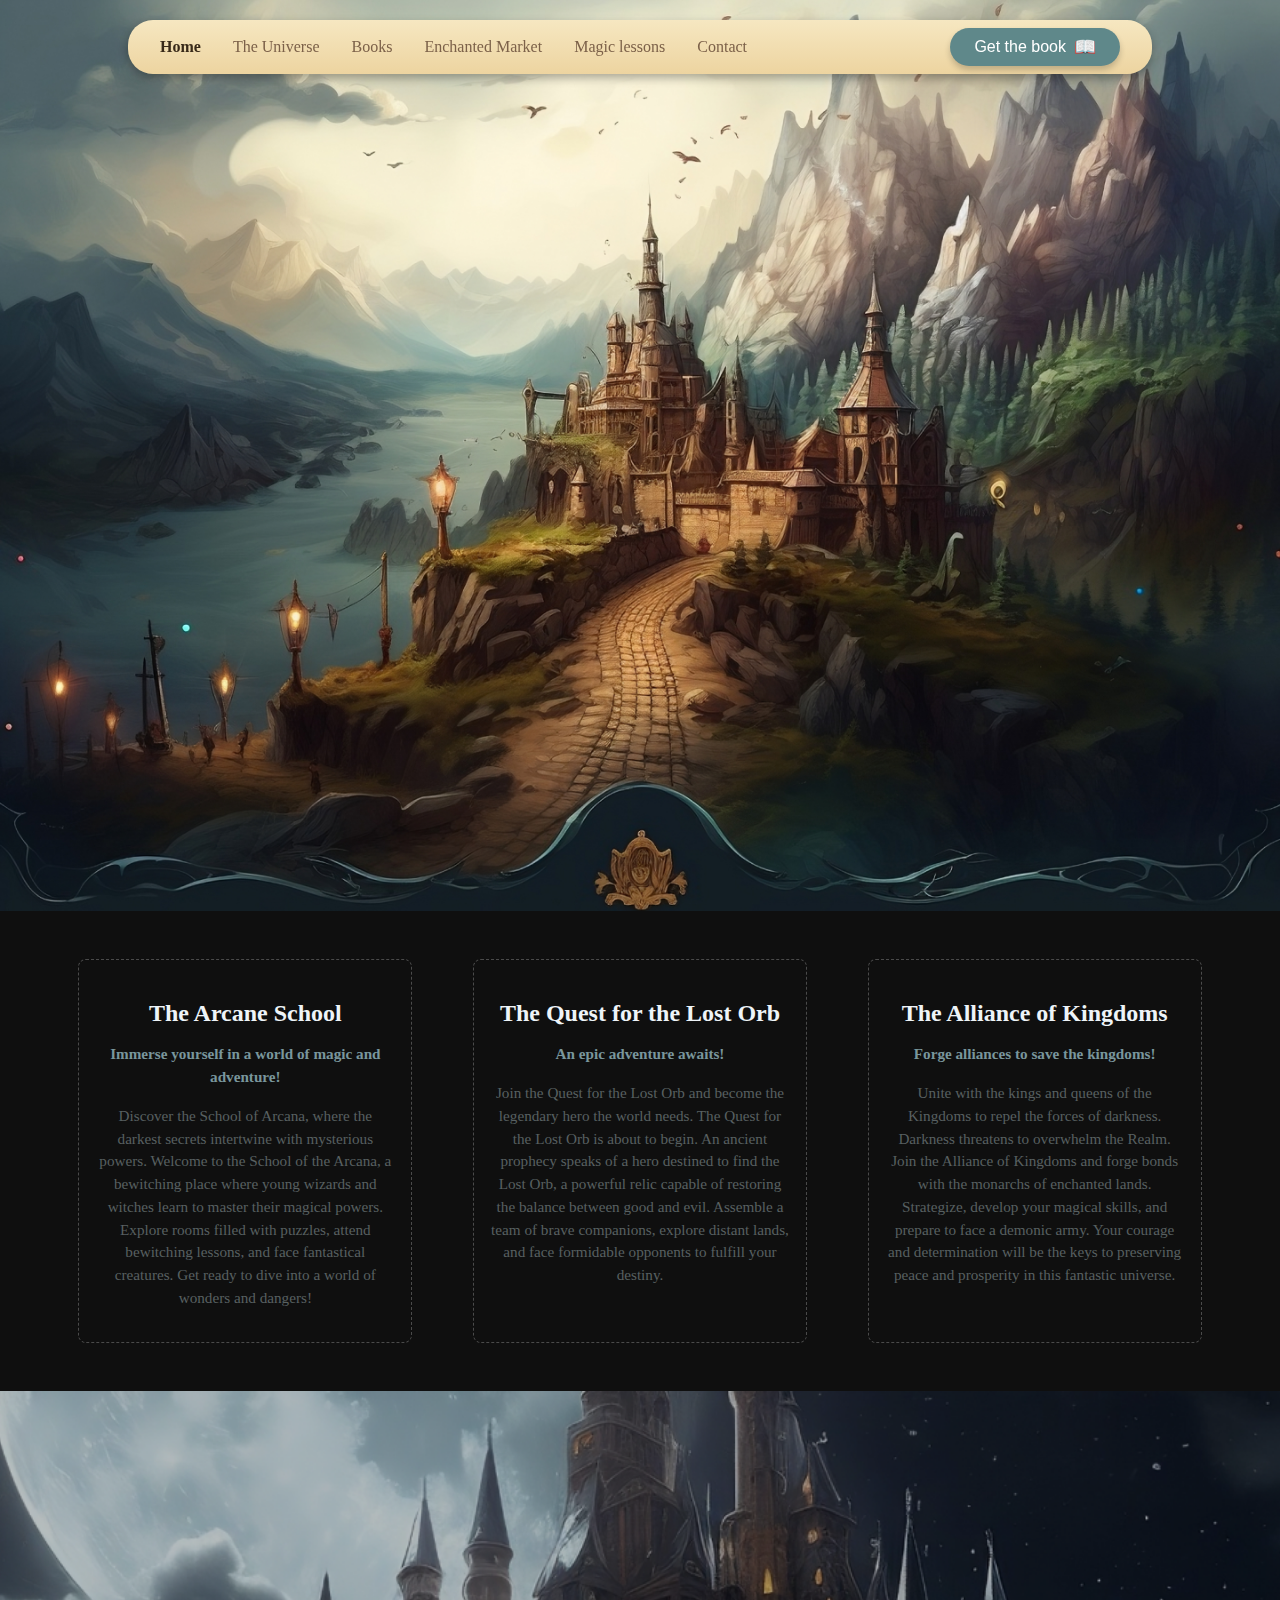
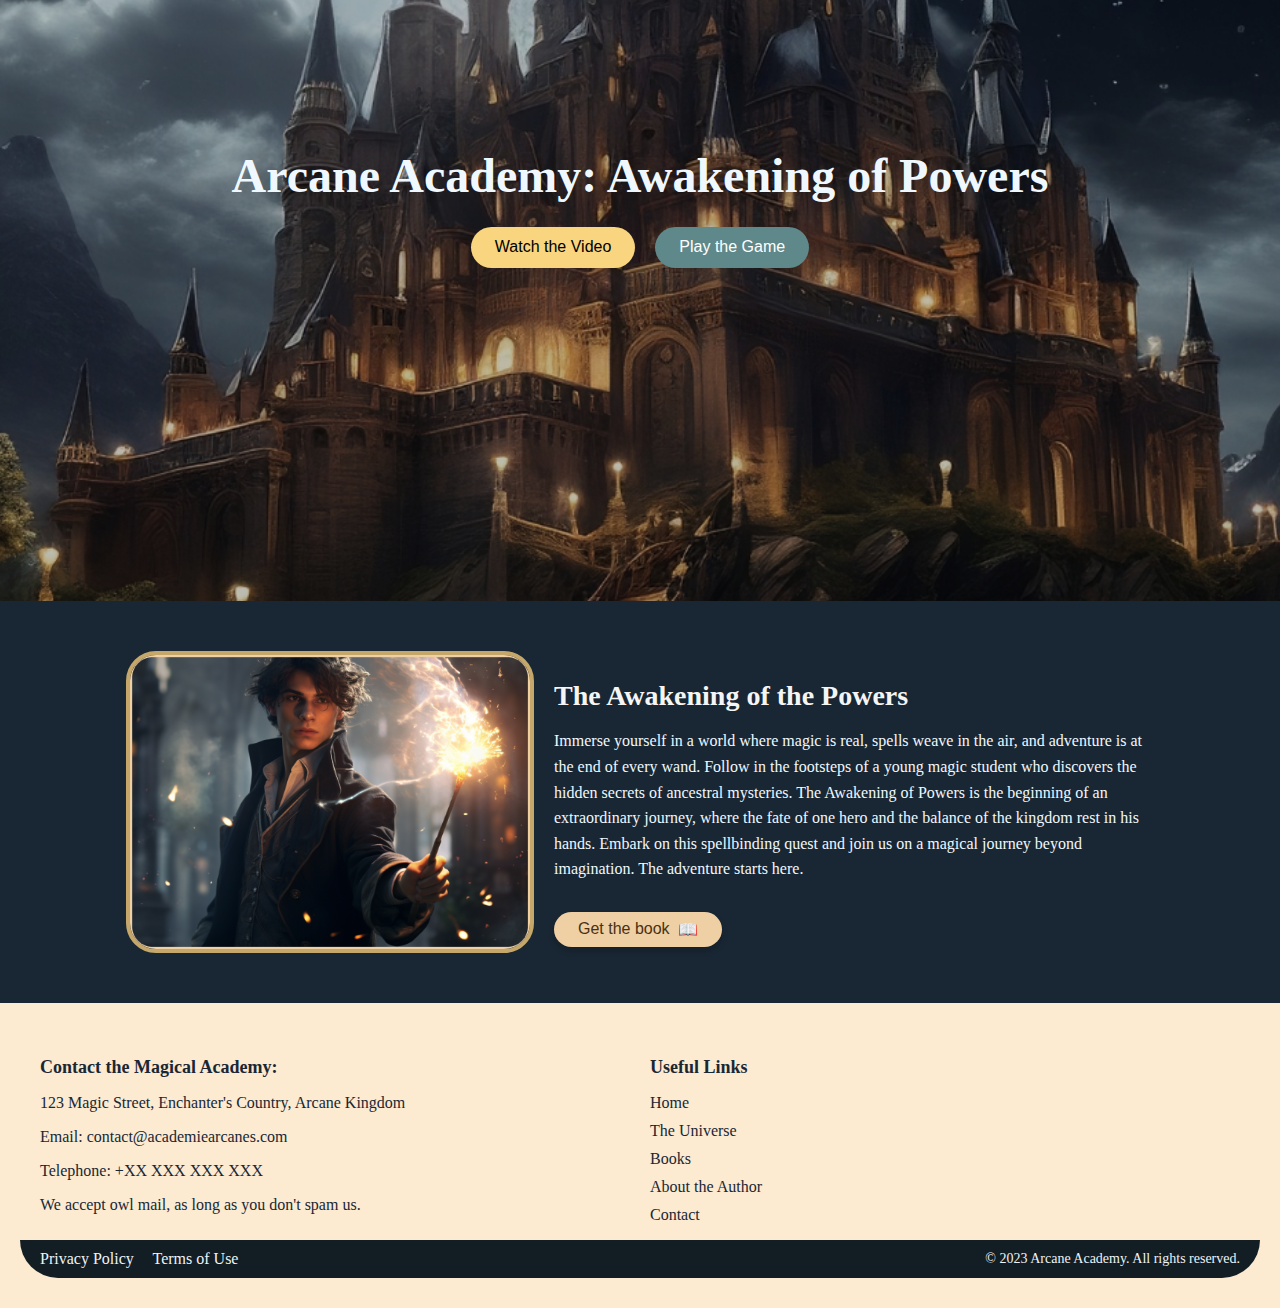
<file: Session6/index.html>
<!DOCTYPE html>
<html lang="en">
<head>
  <meta charset="UTF-8" />
  <meta name="viewport" content="width=device-width, initial-scale=1.0" />
  <title>Arcane Academy</title>
  <link rel="stylesheet" href="style.css">
 </head>
<body>
    <img src="./media/Hero.png" alt="hero-section">
  <!-- Navigation Bar -->
  <nav class="navbar">
    <ul class="nav-links">
      <li><a href="#" class="active">Home</a></li>
      <li><a href="#">The Universe</a></li>
      <li><a href="#">Books</a></li>
      <li><a href="#">Enchanted Market</a></li>
      <li><a href="#">Magic lessons</a></li>
      <li><a href="#">Contact</a></li>
    </ul>
    <button class="book-btn">
      Get the book
      <span class="icon">&#128214;</span> <!-- Unicode for book icon -->
    </button>
  </nav>
<!-- Highlight Section -->
<section class="highlight-section">
    <div class="highlight-box">
      <h3>The Arcane School</h3>
      <p>Immerse yourself in a world of magic and adventure!</p>
      <p style="color: #586061;fon">
        Discover the School of Arcana, where the darkest secrets intertwine with mysterious powers.
        Welcome to the School of the Arcana, a bewitching place where young wizards and witches learn to master their magical powers. 
        Explore rooms filled with puzzles, attend bewitching lessons, and face fantastical creatures. 
        Get ready to dive into a world of wonders and dangers!
      </p>
    </div>
    <div class="highlight-box">
      <h3>The Quest for the Lost Orb</h3>
      <p>An epic adventure awaits!</p>
      <p style="color: #586061;">
        Join the Quest for the Lost Orb and become the legendary hero the world needs. 
        The Quest for the Lost Orb is about to begin. An ancient prophecy speaks of a hero destined to find the Lost Orb, 
        a powerful relic capable of restoring the balance between good and evil. Assemble a team of brave companions, explore distant lands, 
        and face formidable opponents to fulfill your destiny.
      </p>
    </div>
    <div class="highlight-box">
      <h3>The Alliance of Kingdoms</h3>
      <p>Forge alliances to save the kingdoms!</p>
      <p style="color: #586061;">
        Unite with the kings and queens of the Kingdoms to repel the forces of darkness. Darkness threatens to overwhelm the Realm. 
        Join the Alliance of Kingdoms and forge bonds with the monarchs of enchanted lands. Strategize, develop your magical skills, 
        and prepare to face a demonic army. Your courage and determination will be the keys to preserving peace and prosperity in this fantastic universe.
      </p>
    </div>
  </section>
  
  <!-- Hero Section -->
  <header class="hero-section">
    <div class="hero-content">
      <h1 style="color: aliceblue;">Arcane Academy: Awakening of Powers</h1>
      <button class="watch-btn">Watch the Video</button>
      <button class="play-btn">Play the Game</button>
    </div>
  </header>

<!-- Story Section -->
<section class="story-section">
    <div class="story-container">
      <div class="story-image">
        <img src="./media/anthomkii_a_magician_student_who_send_a_spell_with_his_magical__6aa168b9-50d1-49bd-a934-2161c3bda70a 1.png" alt="Magician">
      </div>
      <div class="story-content">
        <h2>The Awakening of the Powers</h2>
        <p style="color: aliceblue;">
          Immerse yourself in a world where magic is real, spells weave in the air, and adventure is at the end of every wand. 
          Follow in the footsteps of a young magic student who discovers the hidden secrets of ancestral mysteries. 
          The Awakening of Powers is the beginning of an extraordinary journey, where the fate of one hero and the balance of the kingdom rest in his hands. 
          Embark on this spellbinding quest and join us on a magical journey beyond imagination. The adventure starts here.
        </p>
        <button class="story-get-button">
            Get the book
        <span class="icon">&#128214;</span> <!-- Unicode for book icon -->
    </button>
      </div>
    </div>
  </section>

  <!-- Footer Section -->
  <footer class="footer-section">
    <div class="footer-container">
      <!-- Contact Information -->
      <div class="footer-contact">
        <h4>Contact the Magical Academy:</h4>
        <p>123 Magic Street, Enchanter's Country, Arcane Kingdom</p>
        <p>Email: contact@academiearcanes.com</p>
        <p>Telephone: +XX XXX XXX XXX</p>
        <p>We accept owl mail, as long as you don't spam us.</p>
      </div>

      <!-- Useful Links -->
      <div class="footer-links">
        <h4>Useful Links</h4>
        <ul>
          <li><a href="#">Home</a></li>
          <li><a href="#">The Universe</a></li>
          <li><a href="#">Books</a></li>
          <li><a href="#">About the Author</a></li>
          <li><a href="#">Contact</a></li>
        </ul>
      </div>
    </div>

    <!-- Footer Bottom -->
    <div class="footer-bottom">
        <div class="footer-bottom-left">
          <a href="#">Privacy Policy</a>
          <a href="#">Terms of Use</a>
        </div>
        <div class="footer-bottom-right">
          <p>© 2023 Arcane Academy. All rights reserved.</p>
        </div>
      </div>
    </footer>
  </body>
  </html>
</file>
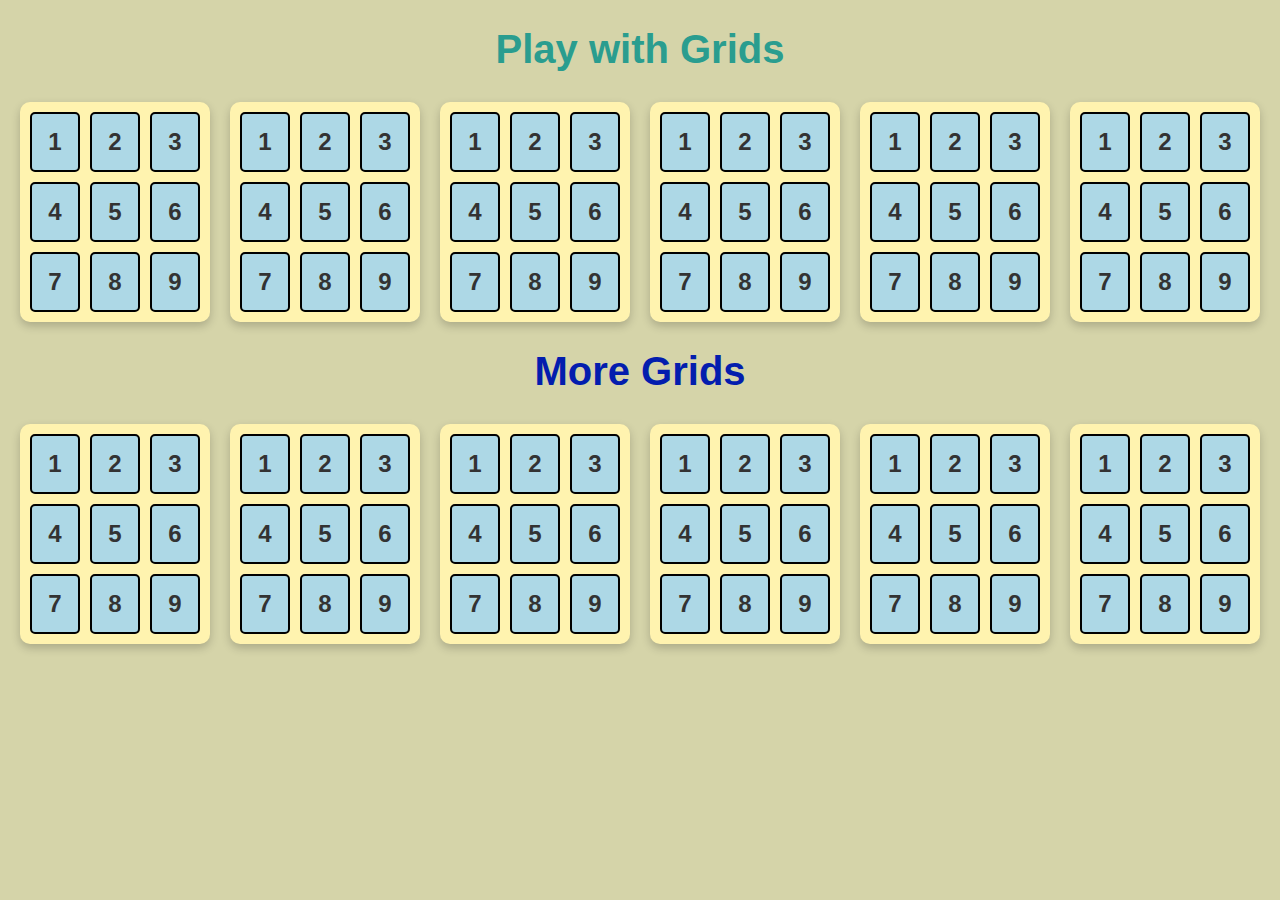
<file: Grids/grids.html>
<!DOCTYPE html>
<html lang="en">
<head>
  <meta charset="UTF-8">
  <meta name="viewport" content="width=device-width, initial-scale=1.0">
  <title>CSS Grids</title>
  <link rel="stylesheet" href="grids-style.css">
</head>
<body>
  <h1 class="heading">Play with Grids</h1>
  <div class="grids-container">
    <div class="container">
      <button class="item">1</button>
      <button class="item">2</button>
      <button class="item">3</button>
      <button class="item">4</button>
      <button class="item">5</button>
      <button class="item">6</button>
      <button class="item">7</button>
      <button class="item">8</button>
      <button class="item">9</button>
    </div>
    <div class="container">
      <button class="item">1</button>
      <button class="item">2</button>
      <button class="item">3</button>
      <button class="item">4</button>
      <button class="item">5</button>
      <button class="item">6</button>
      <button class="item">7</button>
      <button class="item">8</button>
      <button class="item">9</button>
    </div>
    <div class="container">
      <button class="item">1</button>
      <button class="item">2</button>
      <button class="item">3</button>
      <button class="item">4</button>
      <button class="item">5</button>
      <button class="item">6</button>
      <button class="item">7</button>
      <button class="item">8</button>
      <button class="item">9</button>
    </div>
    <div class="container">
        <button class="item">1</button>
        <button class="item">2</button>
        <button class="item">3</button>
        <button class="item">4</button>
        <button class="item">5</button>
        <button class="item">6</button>
        <button class="item">7</button>
        <button class="item">8</button>
        <button class="item">9</button>
    </div>
    <div class="container">
        <button class="item">1</button>
        <button class="item">2</button>
        <button class="item">3</button>
        <button class="item">4</button>
        <button class="item">5</button>
        <button class="item">6</button>
        <button class="item">7</button>
        <button class="item">8</button>
        <button class="item">9</button>
    </div>
    <div class="container">
        <button class="item">1</button>
        <button class="item">2</button>
        <button class="item">3</button>
        <button class="item">4</button>
        <button class="item">5</button>
        <button class="item">6</button>
        <button class="item">7</button>
        <button class="item">8</button>
        <button class="item">9</button>
    </div>
  </div>
  <h1 class="secondary-heading">More Grids</h1>
  <div class="grids-container">
    <div class="container">
      <button class="item">1</button>
      <button class="item">2</button>
      <button class="item">3</button>
      <button class="item">4</button>
      <button class="item">5</button>
      <button class="item">6</button>
      <button class="item">7</button>
      <button class="item">8</button>
      <button class="item">9</button>
    </div>
    <div class="container">
      <button class="item">1</button>
      <button class="item">2</button>
      <button class="item">3</button>
      <button class="item">4</button>
      <button class="item">5</button>
      <button class="item">6</button>
      <button class="item">7</button>
      <button class="item">8</button>
      <button class="item">9</button>
    </div>
    <div class="container">
      <button class="item">1</button>
      <button class="item">2</button>
      <button class="item">3</button>
      <button class="item">4</button>
      <button class="item">5</button>
      <button class="item">6</button>
      <button class="item">7</button>
      <button class="item">8</button>
      <button class="item">9</button>
    </div>
    <div class="container">
      <button class="item">1</button>
      <button class="item">2</button>
      <button class="item">3</button>
      <button class="item">4</button>
      <button class="item">5</button>
      <button class="item">6</button>
      <button class="item">7</button>
      <button class="item">8</button>
      <button class="item">9</button>
    </div>
    <div class="container">
      <button class="item">1</button>
      <button class="item">2</button>
      <button class="item">3</button>
      <button class="item">4</button>
      <button class="item">5</button>
      <button class="item">6</button>
      <button class="item">7</button>
      <button class="item">8</button>
      <button class="item">9</button>
    </div>
    <div class="container">
      <button class="item">1</button>
      <button class="item">2</button>
      <button class="item">3</button>
      <button class="item">4</button>
      <button class="item">5</button>
      <button class="item">6</button>
      <button class="item">7</button>
      <button class="item">8</button>
      <button class="item">9</button>
    </div>
  </div>
</body>
</html>
</file>
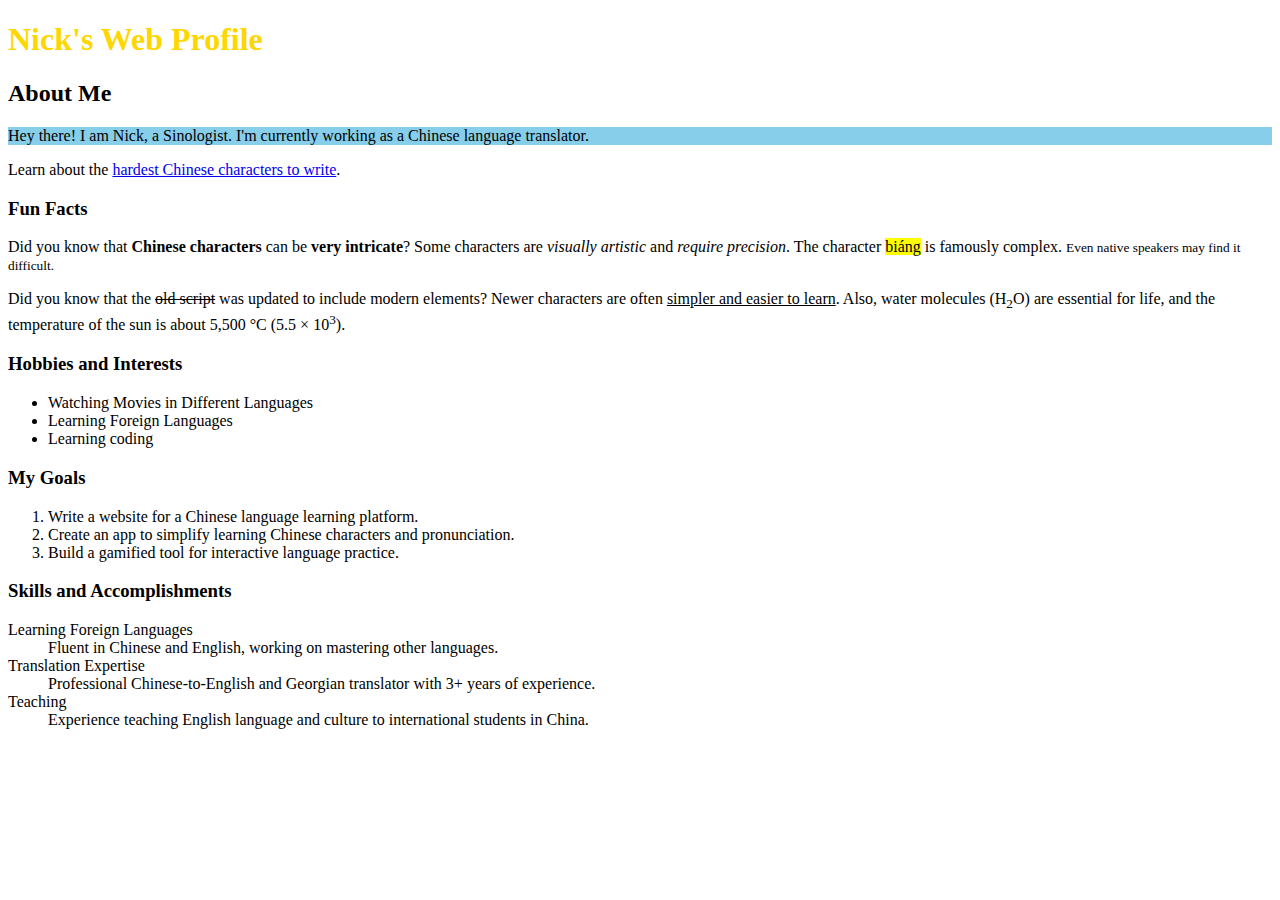
<file: Session2/profile.html>
<!DOCTYPE html>
<html lang="en">
<head>
    <meta charset="UTF-8">
    <meta name="viewport" content="width=device-width, initial-scale=1.0">
    <title>My Web Profile</title>
</head>
<body>
    <!-- Main heading displaying the name -->
    <h1 id="main-heading" style="color: gold;" title="Main Heading">Nick's Web Profile</h1>

    <!-- About Me Section -->
    <h2 id="about-me" name="about-section">About Me</h2>
    <div id="intro-content" class="about-section">
        <!-- Short introductory paragraph -->
        <p style="background-color: skyblue;">
            Hey there! I am Nick, a Sinologist. I'm currently working as a Chinese language translator.
        </p>
    </div>

    <!-- Hyperlink to an external website -->
    <p>
        Learn about the <a href="https://en.wikipedia.org/wiki/Chinese_characters" target="_blank" title="Hardest Chinese Characters to Write">hardest Chinese characters to write</a>.
    </p>

    <!-- Fun Facts Section -->
    <h3 id="fun-facts" title="Fun Facts">Fun Facts</h3>
    <p>
        Did you know that <b>Chinese characters</b> can be <strong>very intricate</strong>? 
        Some characters are <i>visually artistic</i> and <em>require precision</em>. 
        The character <mark>biáng</mark> is famously complex. 
        <small>Even native speakers may find it difficult.</small>
    </p>
    <p>
        Did you know that the <del>old script</del> was updated to include modern elements? 
        Newer characters are often <ins>simpler and easier to learn</ins>. 
        Also, water molecules (H<sub>2</sub>O) are essential for life, and the temperature of the sun is about 5,500 °C (5.5 × 10<sup>3</sup>).
    </p>

    <!-- Hobbies and Interests as Unordered List -->
    <h3 id="hobbies" title="Hobbies and Interests">Hobbies and Interests</h3>
    <ul>
        <li>Watching Movies in Different Languages</li>
        <li>Learning Foreign Languages</li>
        <li>Learning coding</li>
    </ul>

    <!-- Goals as Ordered List -->
    <h3 id="goals" title="My Goals">My Goals</h3>
    <ol>
        <li>Write a website for a Chinese language learning platform.</li>
        <li>Create an app to simplify learning Chinese characters and pronunciation.</li>
        <li>Build a gamified tool for interactive language practice.</li>
    </ol>

    <!-- Skills and Accomplishments as Description List -->
    <h3 id="skills" title="Skills and Accomplishments">Skills and Accomplishments</h3>
    <dl>
        <dt>Learning Foreign Languages</dt>
        <dd>Fluent in Chinese and English, working on mastering other languages.</dd>
        <dt>Translation Expertise</dt>
        <dd>Professional Chinese-to-English and Georgian translator with 3+ years of experience.</dd>
        <dt>Teaching</dt>
        <dd>Experience teaching English language and culture to international students in China.</dd>
    </dl>

    <!-- Comments to explain the purpose of sections -->
    <!-- The main heading introduces the profile -->
    <!-- The "About Me" section provides a brief overview -->
    <!-- The "Fun Facts" section showcases text formatting capabilities -->
    <!-- The lists describe hobbies, goals, and skills -->
</body>
</html>
</file>
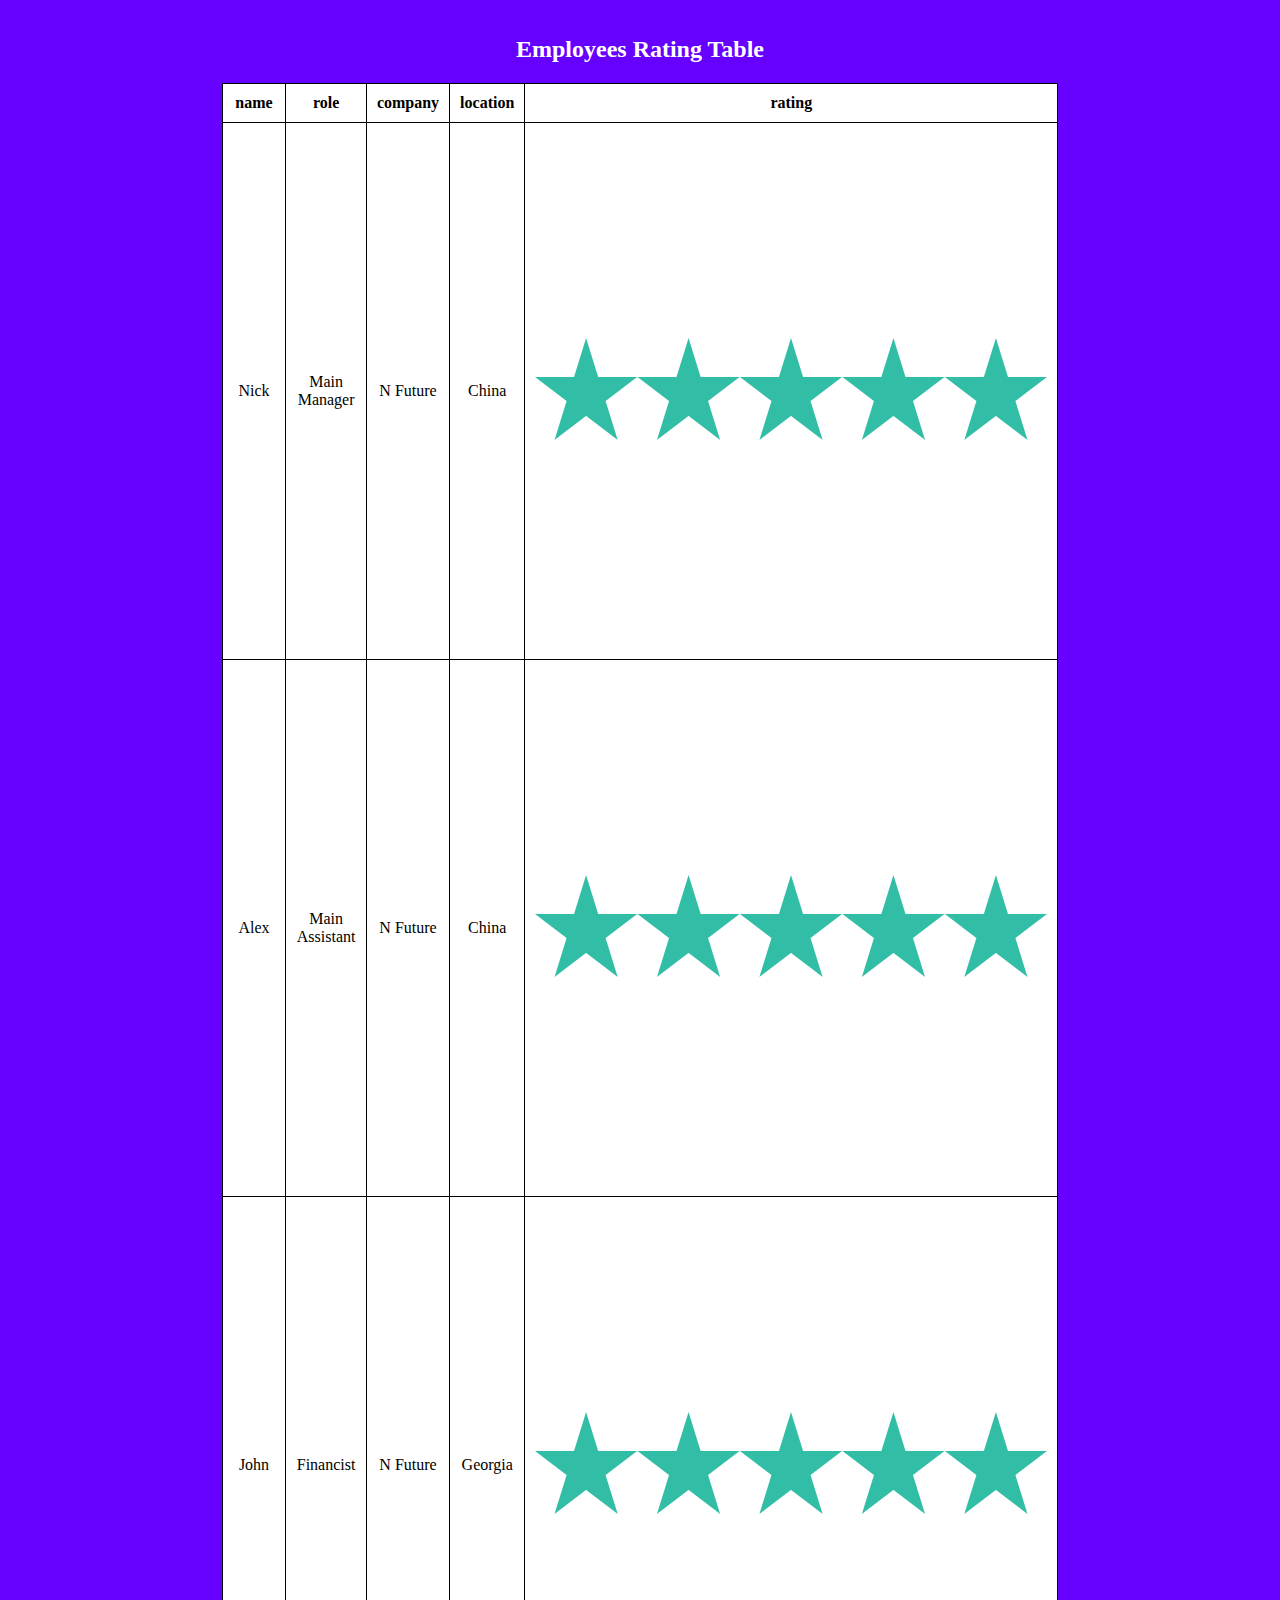
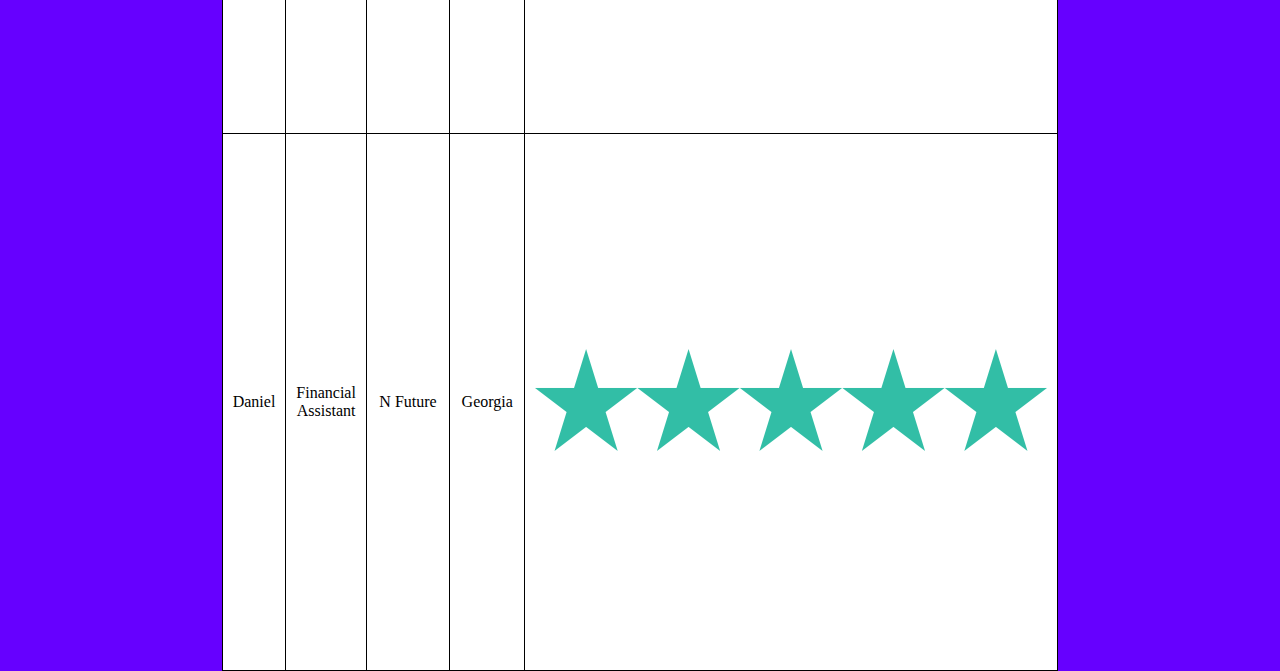
<file: Session4/Tables.html>
<!DOCTYPE html>
<html lang="en">
<head>
    <meta charset="UTF-8">
    <meta name="viewport" content="width=device-width, initial-scale=1.0">
    <title>HTML Tables</title>
    <style>
        body {
            background-color: rgb(102, 0, 255);
            display: flex;
            flex-direction: column; /* Arrange items in a column (vertical alignment) */
            justify-content: flex-start; /* Align items at the top */
            align-items: center; /* Center items horizontally */
            min-height: 100vh; /* Full viewport height */
            margin: 0; /* Remove default margin */
            padding-top: 20px; /* Add spacing from the top */
        }
        h1 {
            color: rgb(255, 255, 255);
            font-size: x-large;
            margin-bottom: 20px; /* Add spacing below the heading */
        }
        table {
            background-color: rgb(255, 255, 255);
            border-collapse: collapse;
            width: 50%;
        }
        th, td {
            border: 1px solid #000;
            padding: 10px;
            text-align: center;
        }
    </style>
</head>
<body>
    <h1> <strong>Employees Rating Table</strong></h1>
    <table>
        <thead>
            <tr>
                <th>name</th>
                <th>role</th>
                <th>company</th>
                <th>location</th>
                <th>rating</th>
            </tr>
        </thead>
        <tbody>
            <tr>
                <td>Nick</td>
                <td>Main Manager</td>
                <td>N Future</td>
                <td>China</td>
                <td><img src="../Media/stars-2.png" alt="rating stars"></td>
            </tr>
            <tr>
                <td>Alex</td>
                <td>Main Assistant</td>
                <td>N Future</td>
                <td>China</td>
                <td><img src="../Media/stars-2.png" alt="rating stars"></td>
            </tr>
            <tr>
                <td>John</td>
                <td>Financist</td>
                <td>N Future</td>
                <td>Georgia</td>
                <td><img src="../Media/stars-2.png" alt="rating stars"></td>
            </tr>
            <tr>
                <td>Daniel</td>
                <td>Financial Assistant</td>
                <td>N Future</td>
                <td>Georgia</td>
                <td><img src="../Media/stars-2.png" alt="rating stars"></td>
            </tr>
        </tbody>
    </table>
</body>
</html>
</file>
<file: Session6/style.css>
/* General Styles */
body {
    margin: 0;
    padding: 0;
  }
  body img {
    width: 100%; /* Makes the image span the entire width of the screen */
    height: auto; /* Maintains aspect ratio */
    display: block; /* Removes any space below the image */
}
  img {
    display: block;
    margin: 0;
    padding: 0;
}
  /* Navbar */
  .navbar {
    position: fixed; /* Fixes position at the top */
    top: 20px; /* Sticks to the top of the viewport */
    left: 50%; /* Centers horizontally */
    transform: translateX(-50%); /* Offset to center it perfectly */
    z-index: 1000; /* Higher stacking order to stay above everything */
    display: flex;
    justify-content: space-between;
    align-items: center;
    padding: 0.5rem 2rem;
    background: linear-gradient(180deg, #f6e7c1, #edd4a0);
    border-radius: 25px;
    box-shadow: 0 4px 10px rgba(0, 0, 0, 0.3);
    width: 960px;
  }
  
  .nav-links {
    display: flex;
    list-style: none;
    gap: 2rem;
    margin: 0;
    padding: 0;
  }
  
  .nav-links a {
    text-decoration: none;
    color: #7c6149;
    font-size: 16px;
    transition: 0.3s;
  }
  
  .nav-links a.active {
    font-weight: bold;
    color: #382918;
  }
  
  .nav-links a:hover {
    color: #3f2a1b;
  }
  
  /* Book Button */
  .book-btn {
    background: #5F888A;
    color: #fff;
    padding: 0.5rem 1.5rem;
    border: none;
    border-radius: 25px;
    display: flex;
    align-items: center;
    gap: 0.5rem;
    font-size: 16px;
    font-weight: 500;
    cursor: pointer;
    transition: 0.3s;
    box-shadow: 0 4px 6px rgba(0, 0, 0, 0.2);
  }
  
  .book-btn:hover {
    background: #6a8a8a;
  }
  
  .book-btn .icon {
    font-size: 18px;
  }
  .watch-btn {
    border-radius: 25px;
  }
  .play-btn {
    border-radius: 25px;
  }
  
  /* Responsive Design */
  @media (max-width: 768px) {
    .navbar {
      flex-direction: column;
      padding: 1rem;
      width: 100%;
    }
  
    .nav-links {
      flex-direction: column;
      align-items: center;
      gap: 1rem;
    }
  
    .book-btn {
      margin-top: 1rem;
    }
  }
  /* Highlight Section */
.highlight-section {
    display: flex;
    justify-content: space-around;
    padding: 3rem;
    background: #0f0f0f;
    color: #ffffff;
  }
  .highlight-box {
    text-align: center;
    max-width: 300px;
    padding: 1rem;
    border: 1px dashed #4a4a4a;
    border-radius: 8px;
  }
  
  .highlight-box h3 {
    font-size: 1.5rem;
    margin-bottom: 1rem;
    color: #EEF4F8;
  }
  
  .highlight-box p {
    font-size: 0.95rem;
    line-height: 1.5;
    margin-bottom: 1rem;
  }
  
  .highlight-box p:first-of-type {
    font-weight: bold;
    color: #79969C;
  }
  
  
  /* Hero Section */
  .hero-section {
    background: url('./media/Call\ To\ Action.png') no-repeat center center/cover;
    height: 90vh;
    display: flex;
    align-items: center;
    justify-content: center;
    text-align: center;
  }
  
  .hero-section h1 {
    font-size: 3rem;
    margin-bottom: 1rem;
  }
  
  .watch-btn, .play-btn {
    margin: 0.5rem;
    padding: 0.7rem 1.5rem;
    border: none;
    cursor: pointer;
    font-size: 1rem;
  }
  
  .watch-btn {
    background: #f8d57e;
  }
  
  .play-btn {
    background: #5F888A;
    color: #fff;
  }
  
/* Story Section */
.story-section {
    background-color: #192734;
    padding: 50px 20px;
  }
  
  .story-container {
    display: flex;
    align-items: center;
    justify-content: center;
    max-width: 1200px;
    margin: 0 auto;
    gap: 20px;
  }
  
  .story-image img {
    width: 100%;
    max-width: 400px;
    border-radius: 30px;
    border: 4px solid #c6a76a;
  }
  
  .story-content {
    max-width: 600px;
  }
  
  .story-content h2 {
    font-size: 28px;
    margin-bottom: 15px;
    color: #f5f5f5;
  }
  
  .story-content p {
    font-size: 16px;
    line-height: 1.6;
    margin-bottom: 30px;
  }
  .story-get-button {
    background: #EFCFA4;
    color: #4A3211;
    padding: 0.5rem 1.5rem;
    border: none;
    border-radius: 25px;
    display: flex;
    align-items: center;
    gap: 0.5rem;
    font-size: 16px;
    font-weight: 500;
    cursor: pointer;
    transition: 0.3s;
    box-shadow: 0 4px 6px rgba(0, 0, 0, 0.2);
  }
  
  .get-book-button {
    display: inline-flex;
    align-items: center;
    background-color: #c6a76a;
    color: #192734;
    font-size: 16px;
    padding: 10px 20px;
    border: none;
    border-radius: 5px;
    cursor: pointer;
    text-decoration: none;
  }
  
  .get-book-button span {
    margin-right: 10px;
  }
  
  .get-book-button .book-icon {
    width: 20px;
    height: 20px;
    display: inline-block;
  }
  
  /* Footer Section */
  .footer-section {
    background-color: #FCEAD1;
    color: #192734;
    padding: 30px 20px;
    text-align: left;
  }
  
  .footer-container {
    display: flex;
    justify-content: space-between;
    flex-wrap: wrap;
    max-width: 1200px;
    margin: 0 auto;
    gap: 20px;
  }
  
  .footer-contact, .footer-links {
    flex: 1;
    min-width: 250px;
  }
  
  .footer-contact h4, .footer-links h4 {
    font-size: 18px;
    margin-bottom: 15px;
  }
  
  .footer-links ul {
    list-style: none;
    padding: 0;
  }
  
  .footer-links li {
    margin-bottom: 10px;
  }
  
  .footer-links a {
    color: #192734;
    text-decoration: none;
  }
  
  .footer-links a:hover {
    text-decoration: underline;
  }
  
/* Footer Bottom Section */
.footer-bottom {
  display: flex;
  justify-content: space-between;
  align-items: center;
  background-color: #131D24;
  padding: 10px 20px;
  border-bottom-left-radius: 50px;
  border-bottom-right-radius: 50px;
}

.footer-bottom-left a {
  margin-right: 15px;
  color: #EEF4F8;
  text-decoration: none;
}

.footer-bottom-left a:hover {
  text-decoration: underline;
}

.footer-bottom-right p {
  margin: 0;
  font-size: 14px;
  color: #EEF4F8;
}
</file>
<file: Grids/grids-style.css>
/* General styles */
body {
    font-family: Arial, sans-serif;
    margin: 20px;
    background-color: rgb(213, 212, 169);
    text-align: center;
  }
  
  .heading {
    font-size: 2.5rem; /* Extra large font size */
    font-weight: bold;
    color: #2a9d8f; /* Heading color */
    margin-bottom: 30px;
  }
  
  /* Grids container */
  .grids-container {
    display: flex; /* Align grids horizontally */
    justify-content: center; /* Center align the grids */
    gap: 20px; /* Space between grids */
  }
  
  /* Individual grid */
  .container {
    display: grid;
    grid-template-columns: repeat(3, 1fr); /* 3 columns */
    grid-template-rows: repeat(3, 1fr); /* 3 rows */
    gap: 10px; /* Space between boxes */
    width: 200px; /* Fixed grid width */
    height: 200px; /* Fixed grid height */
    background-color: #fff3af;
    box-shadow: 0 4px 10px rgba(0, 0, 0, 0.2); /* Light shadow for better aesthetics */
    padding: 10px;
    border-radius: 10px; /* Rounded corners */
  }
  
  /* Grid items (buttons) */
  .item {
    display: flex;
    justify-content: center;
    align-items: center;
    background-color: lightblue;
    border: 2px solid black;
    font-size: 1.5rem;
    font-weight: bold;
    color: #333;
    border-radius: 5px; /* Slight rounding for individual boxes */
    cursor: pointer;
    padding: 10px;
    transition: background-color 0.3s;
  }
  
  .item:hover {
    background-color: #0056b3;
  }
  
  .secondary-heading{
      font-size: 2.5rem; /* Extra large font size */
      font-weight: bold;
      color: #031dae; /* Nice teal color */
      margin-bottom: 30px;
  }
</file>
